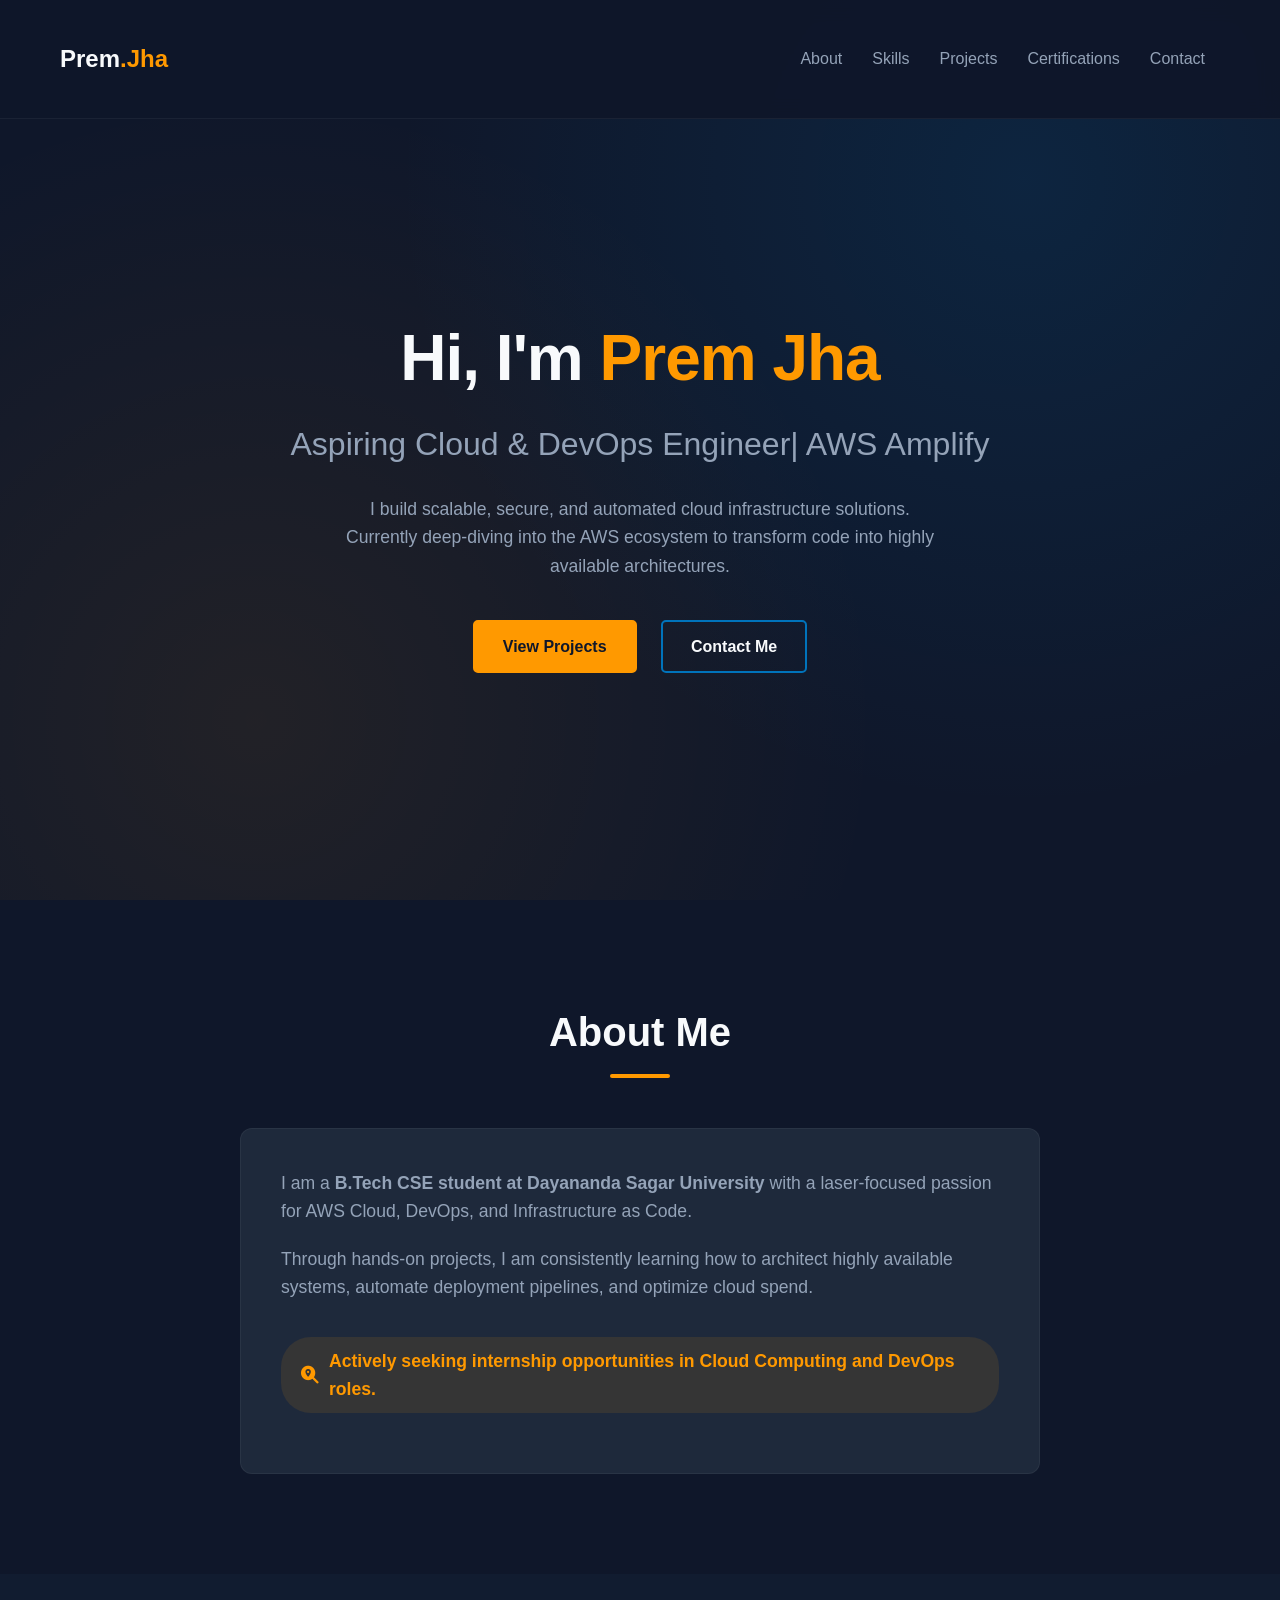
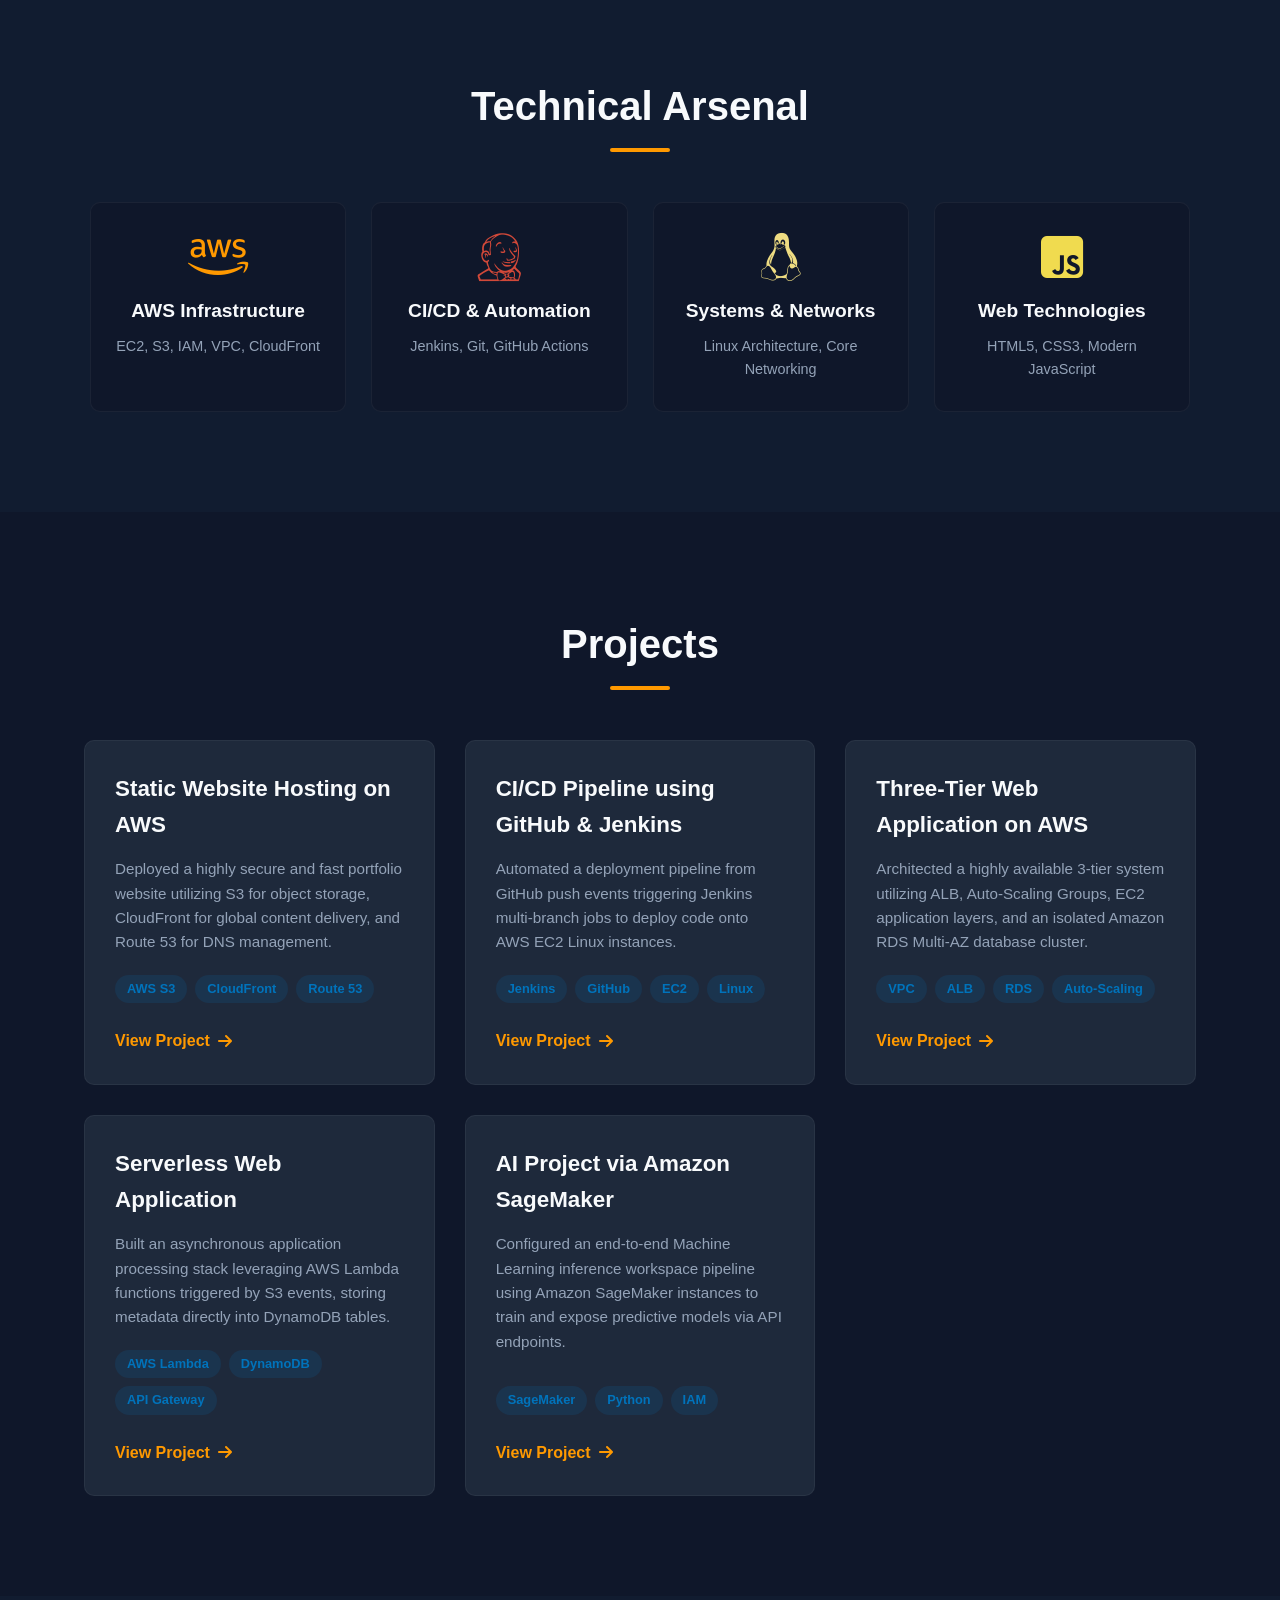
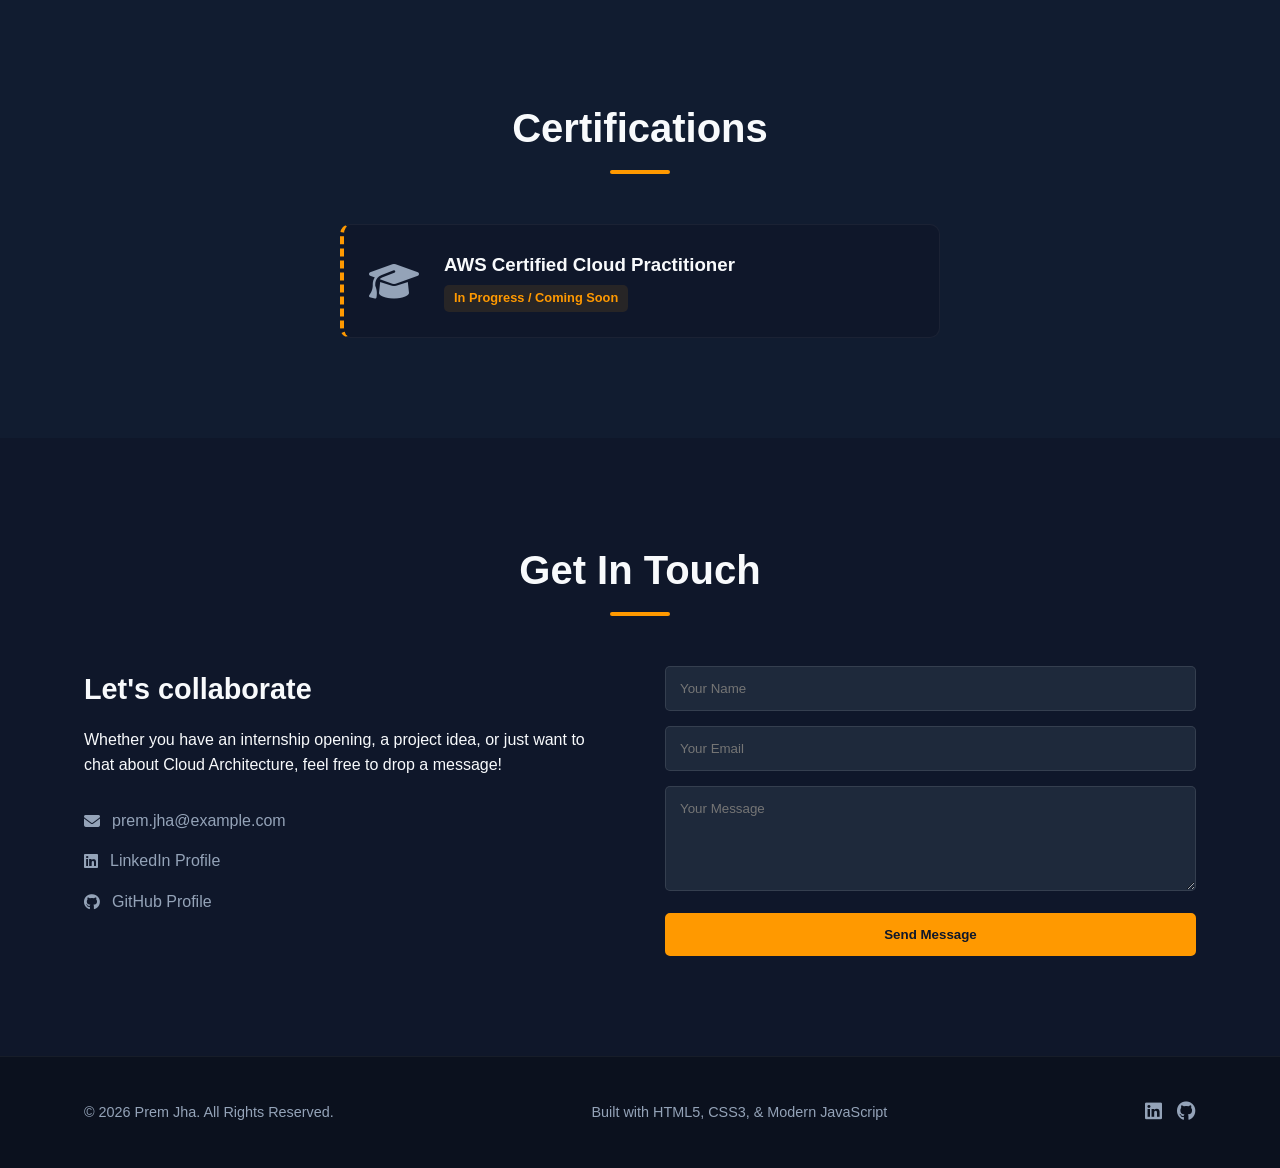
<file: src/index.html>
<!DOCTYPE html>
<HTML lang="en">
<head>
    <meta charset="UTF-8">
    <meta name="viewport" content="width=device-width, initial-scale=1.0">
    <title>Prem Jha | Aspiring Cloud & DevOps Engineer | AWS Amplify </title>
    <meta name="description" content="Portfolio of Prem Jha, a B.Tech CSE student at Dayananda Sagar University specializing in AWS, Cloud Computing, and DevOps engineering.">
    <link rel="stylesheet" href="style.css">
    <link rel="stylesheet" href="https://cdnjs.cloudflare.com/ajax/libs/font-awesome/6.4.0/css/all.min.css">
</head>
<body>

    <nav class="navbar">
        <div class="nav-container">
            <a href="#" class="logo">Prem<span>.Jha</span></a>
            <ul class="nav-links">
                <li><a href="#about">About</a></li>
                <li><a href="#skills">Skills</a></li>
                <li><a href="#projects">Projects</a></li>
                <li><a href="#certifications">Certifications</a></li>
                <li><a href="#contact">Contact</a></li>
            </ul>
            <div class="menu-toggle" id="mobile-menu">
                <span class="bar"></span>
                <span class="bar"></span>
                <span class="bar"></span>
            </div>
        </div>
    </nav>

    <header class="hero">
        <div class="hero-content scroll-reveal">
            <h1>Hi, I'm <span class="highlight">Prem Jha</span></h1>
            <h2>Aspiring Cloud & DevOps Engineer| AWS Amplify</h2>
            <p>I build scalable, secure, and automated cloud infrastructure solutions. Currently deep-diving into the AWS ecosystem to transform code into highly available architectures.</p>
            <div class="hero-buttons">
                <a href="#projects" class="btn btn-primary">View Projects</a>
                <a href="#contact" class="btn btn-secondary">Contact Me</a>
            </div>
        </div>
    </header>

    <section id="about" class="about section">
        <div class="container">
            <h2 class="section-title scroll-reveal">About Me</h2>
            <div class="about-grid scroll-reveal">
                <div class="about-text">
                    <p>I am a <strong>B.Tech CSE student at Dayananda Sagar University</strong> with a laser-focused passion for AWS Cloud, DevOps, and Infrastructure as Code.</p>
                    <p>Through hands-on projects, I am consistently learning how to architect highly available systems, automate deployment pipelines, and optimize cloud spend.</p>
                    <p class="seeking-tag"><i class="fas fa-search-location"></i> Actively seeking internship opportunities in Cloud Computing and DevOps roles.</p>
                </div>
            </div>
        </div>
    </section>

    <section id="skills" class="skills section global-bg-light">
        <div class="container">
            <h2 class="section-title scroll-reveal">Technical Arsenal</h2>
            <div class="skills-grid">
                <div class="skill-card scroll-reveal">
                    <i class="fab fa-aws skill-icon aws-color"></i>
                    <h3>AWS Infrastructure</h3>
                    <p>EC2, S3, IAM, VPC, CloudFront</p>
                </div>
                <div class="skill-card scroll-reveal">
                    <i class="fab fa-jenkins skill-icon devops-color"></i>
                    <h3>CI/CD & Automation</h3>
                    <p>Jenkins, Git, GitHub Actions</p>
                </div>
                <div class="skill-card scroll-reveal">
                    <i class="fab fa-linux skill-icon OS-color"></i>
                    <h3>Systems & Networks</h3>
                    <p>Linux Architecture, Core Networking</p>
                </div>
                <div class="skill-card scroll-reveal">
                    <i class="fab fa-js-square skill-icon web-color"></i>
                    <h3>Web Technologies</h3>
                    <p>HTML5, CSS3, Modern JavaScript</p>
                </div>
            </div>
        </div>
    </section>

    <section id="projects" class="projects section">
        <div class="container">
            <h2 class="section-title scroll-reveal">Projects</h2>
            <div class="projects-grid">
                
                <div class="project-card scroll-reveal">
                    <div class="project-content">
                        <h3>Static Website Hosting on AWS</h3>
                        <p>Deployed a highly secure and fast portfolio website utilizing S3 for object storage, CloudFront for global content delivery, and Route 53 for DNS management.</p>
                        <div class="tags">
                            <span>AWS S3</span>
                            <span>CloudFront</span>
                            <span>Route 53</span>
                        </div>
                        <a href="#" class="project-link">View Project <i class="fas fa-arrow-right"></i></a>
                    </div>
                </div>

                <div class="project-card scroll-reveal">
                    <div class="project-content">
                        <h3>CI/CD Pipeline using GitHub & Jenkins</h3>
                        <p>Automated a deployment pipeline from GitHub push events triggering Jenkins multi-branch jobs to deploy code onto AWS EC2 Linux instances.</p>
                        <div class="tags">
                            <span>Jenkins</span>
                            <span>GitHub</span>
                            <span>EC2</span>
                            <span>Linux</span>
                        </div>
                        <a href="#" class="project-link">View Project <i class="fas fa-arrow-right"></i></a>
                    </div>
                </div>

                <div class="project-card scroll-reveal">
                    <div class="project-content">
                        <h3>Three-Tier Web Application on AWS</h3>
                        <p>Architected a highly available 3-tier system utilizing ALB, Auto-Scaling Groups, EC2 application layers, and an isolated Amazon RDS Multi-AZ database cluster.</p>
                        <div class="tags">
                            <span>VPC</span>
                            <span>ALB</span>
                            <span>RDS</span>
                            <span>Auto-Scaling</span>
                        </div>
                        <a href="#" class="project-link">View Project <i class="fas fa-arrow-right"></i></a>
                    </div>
                </div>

                <div class="project-card scroll-reveal">
                    <div class="project-content">
                        <h3>Serverless Web Application</h3>
                        <p>Built an asynchronous application processing stack leveraging AWS Lambda functions triggered by S3 events, storing metadata directly into DynamoDB tables.</p>
                        <div class="tags">
                            <span>AWS Lambda</span>
                            <span>DynamoDB</span>
                            <span>API Gateway</span>
                        </div>
                        <a href="#" class="project-link">View Project <i class="fas fa-arrow-right"></i></a>
                    </div>
                </div>

                <div class="project-card scroll-reveal">
                    <div class="project-content">
                        <h3>AI Project via Amazon SageMaker</h3>
                        <p>Configured an end-to-end Machine Learning inference workspace pipeline using Amazon SageMaker instances to train and expose predictive models via API endpoints.</p>
                        <div class="tags">
                            <span>SageMaker</span>
                            <span>Python</span>
                            <span>IAM</span>
                        </div>
                        <a href="#" class="project-link">View Project <i class="fas fa-arrow-right"></i></a>
                    </div>
                </div>

            </div>
        </div>
    </section>

    <section id="certifications" class="certifications section global-bg-light">
        <div class="container">
            <h2 class="section-title scroll-reveal">Certifications</h2>
            <div class="cert-card scroll-reveal pending">
                <i class="fas fa-graduation-cap cert-icon"></i>
                <div class="cert-info">
                    <h3>AWS Certified Cloud Practitioner</h3>
                    <p class="status-badge">In Progress / Coming Soon</p>
                </div>
            </div>
        </div>
    </section>

    <section id="contact" class="contact section">
        <div class="container">
            <h2 class="section-title scroll-reveal">Get In Touch</h2>
            <div class="contact-grid scroll-reveal">
                <div class="contact-info">
                    <h3>Let's collaborate</h3>
                    <p>Whether you have an internship opening, a project idea, or just want to chat about Cloud Architecture, feel free to drop a message!</p>
                    <div class="contact-links">
                        <a href="mailto:prem.jha@example.com"><i class="fas fa-envelope"></i> prem.jha@example.com</a>
                        <a href="https://linkedin.com" target="_blank"><i class="fab fa-linkedin"></i> LinkedIn Profile</a>
                        <a href="https://github.com" target="_blank"><i class="fab fa-github"></i> GitHub Profile</a>
                    </div>
                </div>
                <form class="contact-form" onsubmit="event.preventDefault();">
                    <div class="form-group">
                        <input type="text" placeholder="Your Name" required>
                    </div>
                    <div class="form-group">
                        <input type="email" placeholder="Your Email" required>
                    </div>
                    <div class="form-group">
                        <textarea placeholder="Your Message" rows="5" required></textarea>
                    </div>
                    <button type="submit" class="btn btn-primary">Send Message</button>
                </form>
            </div>
        </div>
    </section>

    <footer class="footer">
        <div class="container footer-content">
            <p>&copy; 2026 Prem Jha. All Rights Reserved.</p>
            <p class="tech-stack-credit">Built with HTML5, CSS3, & Modern JavaScript</p>
            <div class="footer-socials">
                <a href="#" target="_blank"><i class="fab fa-linkedin"></i></a>
                <a href="#" target="_blank"><i class="fab fa-github"></i></a>
            </div>
        </div>
    </footer>

    <button id="scrollToTop" title="Go to top"><i class="fas fa-arrow-up"></i></button>

    <script src="script.js"></script>
</body>
</html>
</file>
<file: src/style.css>
/* ==========================================================================
   CSS VARIABLES & CORE RESET
   ========================================================================== */
:root {
    --bg-dark: #0f172a;       /* Deep slate base dark mode background */
    --bg-light-card: #1e293b; /* Accent card background */
    --aws-blue: #232f3e;      /* Deep AWS corporate navy color */
    --aws-accent-blue: #0073bb;/* Bright AWS Blue */
    --aws-orange: #ff9900;    /* Classic AWS Orange highlight */
    --text-main: #f8fafc;     /* Clean off-white primary text */
    --text-muted: #94a3b8;    /* Muted gray text descriptions */
    --transition-smooth: all 0.3s cubic-bezier(0.4, 0, 0.2, 1);
}

* {
    margin: 0;
    padding: 0;
    box-sizing: border-box;
    scroll-behavior: smooth;
}

body {
    font-family: 'Segoe UI', Tahoma, Geneva, Verdana, sans-serif;
    background-color: var(--bg-dark);
    color: var(--text-main);
    line-height: 1.6;
    overflow-x: hidden;
}

/* ==========================================================================
   REUSABLE UTILITIES
   ========================================================================== */
.container {
    width: 90%;
    max-width: 1200px;
    margin: 0 auto;
    padding: 0 20px;
}

.section {
    padding: 100px 0;
}

.global-bg-light {
    background-color: #111c30;
}

.section-title {
    font-size: 2.5rem;
    text-align: center;
    margin-bottom: 50px;
    position: relative;
}

.section-title::after {
    content: '';
    display: block;
    width: 60px;
    height: 4px;
    background-color: var(--aws-orange);
    margin: 10px auto 0 auto;
    border-radius: 2px;
}

.highlight {
    color: var(--aws-orange);
}

/* BUTTONS */
.btn {
    display: inline-block;
    padding: 12px 28px;
    border-radius: 5px;
    font-weight: 600;
    text-decoration: none;
    transition: var(--transition-smooth);
    cursor: pointer;
}

.btn-primary {
    background-color: var(--aws-orange);
    color: var(--bg-dark);
    border: 2px solid var(--aws-orange);
}

.btn-primary:hover {
    background-color: transparent;
    color: var(--aws-orange);
}

.btn-secondary {
    background-color: transparent;
    color: var(--text-main);
    border: 2px solid var(--aws-accent-blue);
}

.btn-secondary:hover {
    background-color: var(--aws-accent-blue);
}

/* ==========================================================================
   NAVIGATION BAR
   ========================================================================== */
.navbar {
    position: fixed;
    top: 0;
    width: 100%;
    z-index: 1000;
    background-color: rgba(15, 23, 42, 0.95);
    backdrop-filter: blur(10px);
    border-bottom: 1px solid rgba(255, 255, 255, 0.05);
    transition: var(--transition-smooth);
}

.nav-container {
    display: flex;
    justify-content: space-between;
    align-items: center;
    max-width: 1200px;
    margin: 0 auto;
    padding: 20px;
}

.logo {
    font-size: 1.5rem;
    font-weight: 700;
    color: var(--text-main);
    text-decoration: none;
}

.logo span {
    color: var(--aws-orange);
}

.nav-links {
    display: flex;
    list-style: none;
}

.nav-links a {
    color: var(--text-muted);
    text-decoration: none;
    padding: 5px 15px;
    font-weight: 500;
    transition: var(--transition-smooth);
}

.nav-links a:hover {
    color: var(--aws-orange);
}

.menu-toggle {
    display: none;
    cursor: pointer;
}

.menu-toggle .bar {
    display: block;
    width: 25px;
    height: 3px;
    margin: 5px auto;
    background-color: var(--text-main);
    transition: all 0.3s ease;
}

/* ==========================================================================
   HERO SECTION
   ========================================================================== */
.hero {
    height: 100vh;
    display: flex;
    align-items: center;
    justify-content: center;
    background: radial-gradient(circle at 80% 20%, rgba(0, 115, 187, 0.15) 0%, transparent 50%),
                radial-gradient(circle at 20% 80%, rgba(255, 153, 0, 0.08) 0%, transparent 50%);
    text-align: center;
    padding-top: 80px;
}

.hero-content h1 {
    font-size: 4rem;
    font-weight: 800;
    margin-bottom: 10px;
    letter-spacing: -1px;
}

.hero-content h2 {
    font-size: 2rem;
    color: var(--text-muted);
    font-weight: 400;
    margin-bottom: 25px;
}

.hero-content p {
    max-width: 600px;
    margin: 0 auto 40px auto;
    color: var(--text-muted);
    font-size: 1.1rem;
}

.hero-buttons .btn {
    margin: 0 10px;
}

/* ==========================================================================
   ABOUT SECTION
   ========================================================================== */
.about-grid {
    max-width: 800px;
    margin: 0 auto;
    background-color: var(--bg-light-card);
    padding: 40px;
    border-radius: 12px;
    border: 1px solid rgba(255, 255, 255, 0.05);
}

.about-text p {
    margin-bottom: 20px;
    font-size: 1.1rem;
    color: var(--text-muted);
}

.seeking-tag {
    display: inline-flex;
    align-items: center;
    gap: 10px;
    color: var(--aws-orange) !important;
    font-weight: 600;
    background: rgba(255, 153, 0, 0.1);
    padding: 10px 20px;
    border-radius: 30px;
    margin-top: 15px;
}

/* ==========================================================================
   SKILLS SECTION
   ========================================================================== */
.skills-grid {
    display: grid;
    grid-template-columns: repeat(auto-fit, minmax(220px, 1fr));
    gap: 25px;
    max-width: 1100px;
    margin: 0 auto;
}

.skill-card {
    background-color: var(--bg-dark);
    padding: 30px 20px;
    border-radius: 10px;
    text-align: center;
    border: 1px solid rgba(255, 255, 255, 0.05);
    transition: var(--transition-smooth);
}

.skill-card:hover {
    transform: translateY(-5px);
    border-color: var(--aws-accent-blue);
    box-shadow: 0 10px 20px rgba(0,0,0,0.3);
}

.skill-icon {
    font-size: 3rem;
    margin-bottom: 15px;
}

.aws-color { color: var(--aws-orange); }
.devops-color { color: #d24939; }
.OS-color { color: #eedc82; }
.web-color { color: #f0db4f; }

.skill-card h3 {
    font-size: 1.2rem;
    margin-bottom: 8px;
}

.skill-card p {
    font-size: 0.9rem;
    color: var(--text-muted);
}

/* ==========================================================================
   PROJECTS SECTION
   ========================================================================== */
.projects-grid {
    display: grid;
    grid-template-columns: repeat(auto-fit, minmax(320px, 1fr));
    gap: 30px;
}

.project-card {
    background-color: var(--bg-light-card);
    border-radius: 10px;
    overflow: hidden;
    border: 1px solid rgba(255, 255, 255, 0.05);
    transition: var(--transition-smooth);
    display: flex;
    flex-direction: column;
}

.project-card:hover {
    transform: translateY(-8px);
    border-color: var(--aws-orange);
    box-shadow: 0 12px 24px rgba(0,0,0,0.4);
}

.project-content {
    padding: 30px;
    display: flex;
    flex-direction: column;
    flex-grow: 1;
}

.project-content h3 {
    font-size: 1.4rem;
    margin-bottom: 15px;
}

.project-content p {
    color: var(--text-muted);
    font-size: 0.95rem;
    margin-bottom: 20px;
    flex-grow: 1;
}

.tags {
    display: flex;
    flex-wrap: wrap;
    gap: 8px;
    margin-bottom: 25px;
}

.tags span {
    background-color: rgba(0, 115, 187, 0.15);
    color: var(--aws-accent-blue);
    font-size: 0.8rem;
    padding: 4px 12px;
    border-radius: 15px;
    font-weight: 600;
}

.project-link {
    color: var(--aws-orange);
    text-decoration: none;
    font-weight: 600;
    display: inline-flex;
    align-items: center;
    gap: 8px;
    transition: var(--transition-smooth);
}

.project-link:hover {
    gap: 12px;
}

/* ==========================================================================
   CERTIFICATIONS SECTION
   ========================================================================== */
.cert-card {
    max-width: 600px;
    margin: 0 auto;
    background-color: var(--bg-dark);
    display: flex;
    align-items: center;
    gap: 25px;
    padding: 25px;
    border-radius: 10px;
    border: 1px solid rgba(255, 255, 255, 0.05);
}

.cert-card.pending {
    border-left: 4px dashed var(--aws-orange);
}

.cert-icon {
    font-size: 2.5rem;
    color: var(--text-muted);
}

.status-badge {
    display: inline-block;
    font-size: 0.8rem;
    background: rgba(255, 153, 0, 0.1);
    color: var(--aws-orange);
    padding: 3px 10px;
    border-radius: 5px;
    margin-top: 5px;
    font-weight: 600;
}

/* ==========================================================================
   CONTACT SECTION
   ========================================================================== */
.contact-grid {
    display: grid;
    grid-template-columns: 1fr 1fr;
    gap: 50px;
    align-items: start;
}

.contact-info h3 {
    font-size: 1.8rem;
    margin-bottom: 15px;
}

.contact-links {
    margin-top: 30px;
    display: flex;
    flex-direction: column;
    gap: 15px;
}

.contact-links a {
    color: var(--text-muted);
    text-decoration: none;
    display: flex;
    align-items: center;
    gap: 12px;
    transition: var(--transition-smooth);
}

.contact-links a:hover {
    color: var(--aws-orange);
}

.contact-form {
    display: flex;
    flex-direction: column;
    gap: 15px;
}

.form-group input, 
.form-group textarea {
    width: 100%;
    padding: 14px;
    background-color: var(--bg-light-card);
    border: 1px solid rgba(255, 255, 255, 0.1);
    border-radius: 5px;
    color: var(--text-main);
    font-family: inherit;
    transition: var(--transition-smooth);
}

.form-group input:focus, 
.form-group textarea:focus {
    outline: none;
    border-color: var(--aws-accent-blue);
}

/* ==========================================================================
   FOOTER SECTION
   ========================================================================== */
.footer {
    padding: 40px 0;
    border-top: 1px solid rgba(255, 255, 255, 0.05);
    background-color: #0b111e;
}

.footer-content {
    display: flex;
    justify-content: space-between;
    align-items: center;
    flex-wrap: wrap;
    gap: 20px;
    color: var(--text-muted);
    font-size: 0.9rem;
}

.footer-socials {
    display: flex;
    gap: 15px;
}

.footer-socials a {
    color: var(--text-muted);
    font-size: 1.2rem;
    transition: var(--transition-smooth);
}

.footer-socials a:hover {
    color: var(--aws-orange);
}

/* ==========================================================================
   INTERACTIVE ELEMENTS & ANIMATIONS
   ========================================================================== */
#scrollToTop {
    display: none;
    position: fixed;
    bottom: 30px;
    right: 30px;
    z-index: 99;
    background-color: var(--aws-orange);
    color: var(--bg-dark);
    border: none;
    outline: none;
    width: 45px;
    height: 45px;
    border-radius: 50%;
    cursor: pointer;
    transition: var(--transition-smooth);
    font-size: 1.1rem;
}

#scrollToTop:hover {
    transform: translateY(-5px);
}

/* Dynamic Entrance Animations via JS Intersection Observer */
.scroll-reveal {
    opacity: 0;
    transform: translateY(30px);
    transition: opacity 0.8s ease-out, transform 0.8s ease-out;
}

.scroll-reveal.active {
    opacity: 1;
    transform: translateY(0);
}

/* ==========================================================================
   MEDIA QUERIES (RESPONSIVE ENGINE)
   ========================================================================== */
@media (max-width: 768px) {
    .hero-content h1 { font-size: 2.8rem; }
    .hero-content h2 { font-size: 1.5rem; }
    
    .nav-links {
        position: fixed;
        left: -100%;
        top: 70px;
        flex-direction: column;
        background-color: var(--bg-dark);
        width: 100%;
        text-align: center;
        transition: 0.3s;
        box-shadow: 0 10px 20px rgba(0,0,0,0.5);
    }
    
    .nav-links.active {
        left: 0;
    }
    
    .nav-links li {
        margin: 20px 0;
    }
    
    .menu-toggle {
        display: block;
    }
    
    .menu-toggle.active .bar:nth-child(2) { opacity: 0; }
    .menu-toggle.active .bar:nth-child(1) { transform: translateY(8px) rotate(45deg); }
    .menu-toggle.active .bar:nth-child(3) { transform: translateY(-8px) rotate(-45deg); }
    
    .contact-grid {
        grid-template-columns: 1fr;
        gap: 40px;
    }
}
</file>
